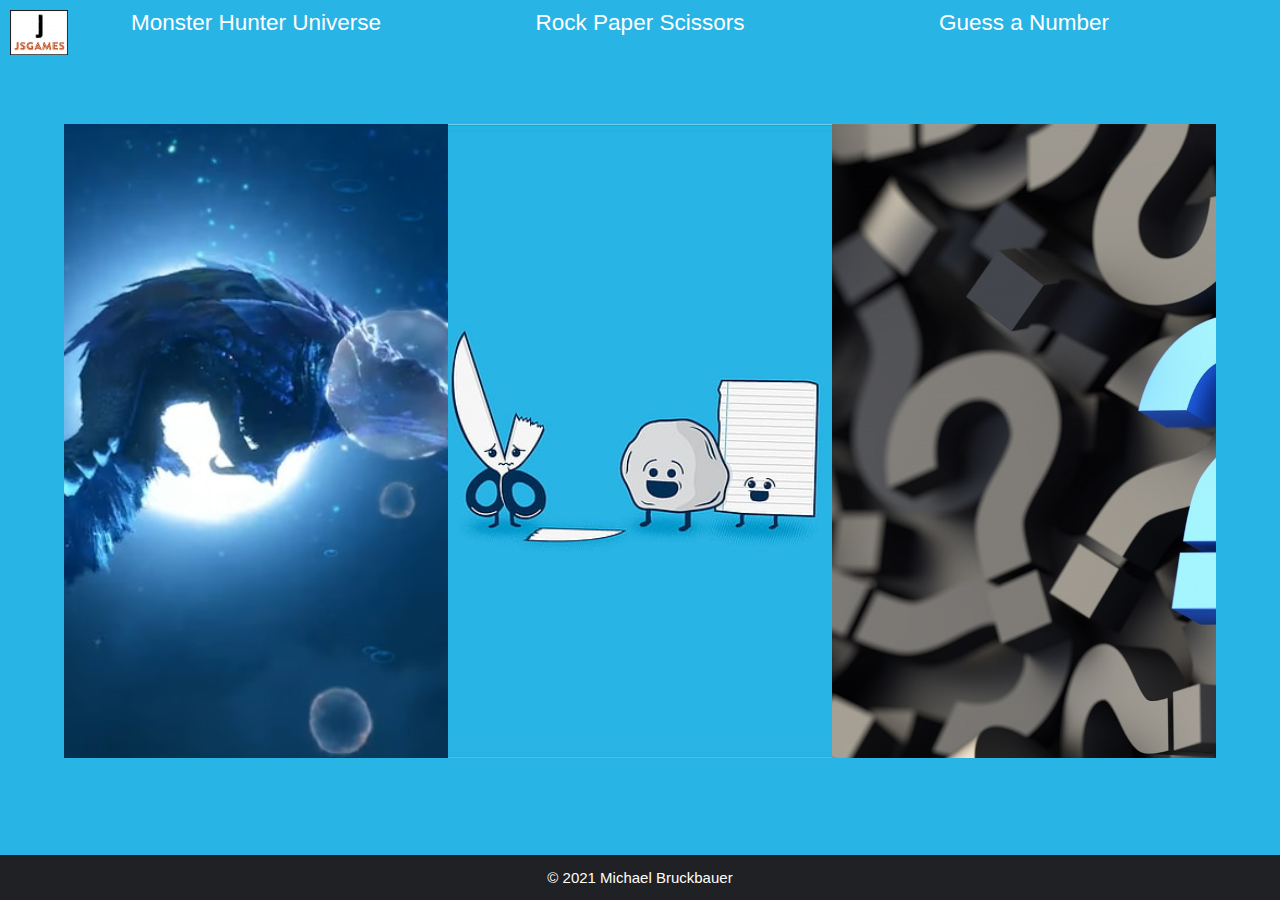
<file: index.html>
<!DOCTYPE html>
<html lang="en">
<head>
    <meta charset="UTF-8">
    <title>Javascript Games</title>
    <link rel="stylesheet" href="css/style.css">
</head>
<header>
    <a href="index.html"><img src="img/homeButton.PNG" alt="Home"></a>
    <nav>
        <ul>
            <li><a href="monster.html">Monster Hunter Universe</a></li>
            <li><a href="rockPaperScissor.html">Rock Paper Scissors</a></li>
            <li><a href="guessingGame.html">Guess a Number</a></li>
        </ul>
    </nav>
</header>
<body>

<main>
    <div id="gameSelection" class="flex">
        <a href="monster.html" class="flex-item" id="monsterGameSelection"></a>
        <a href="rockPaperScissor.html" class="flex-item" id="rpsGameSelection"></a>
        <a href="guessingGame.html" class="flex-item" id="guessingGameSelection"></a>
    </div>
</main>


</body>
<footer>
    <p>&copy; 2021 Michael Bruckbauer</p>
</footer>
</html>
</file>
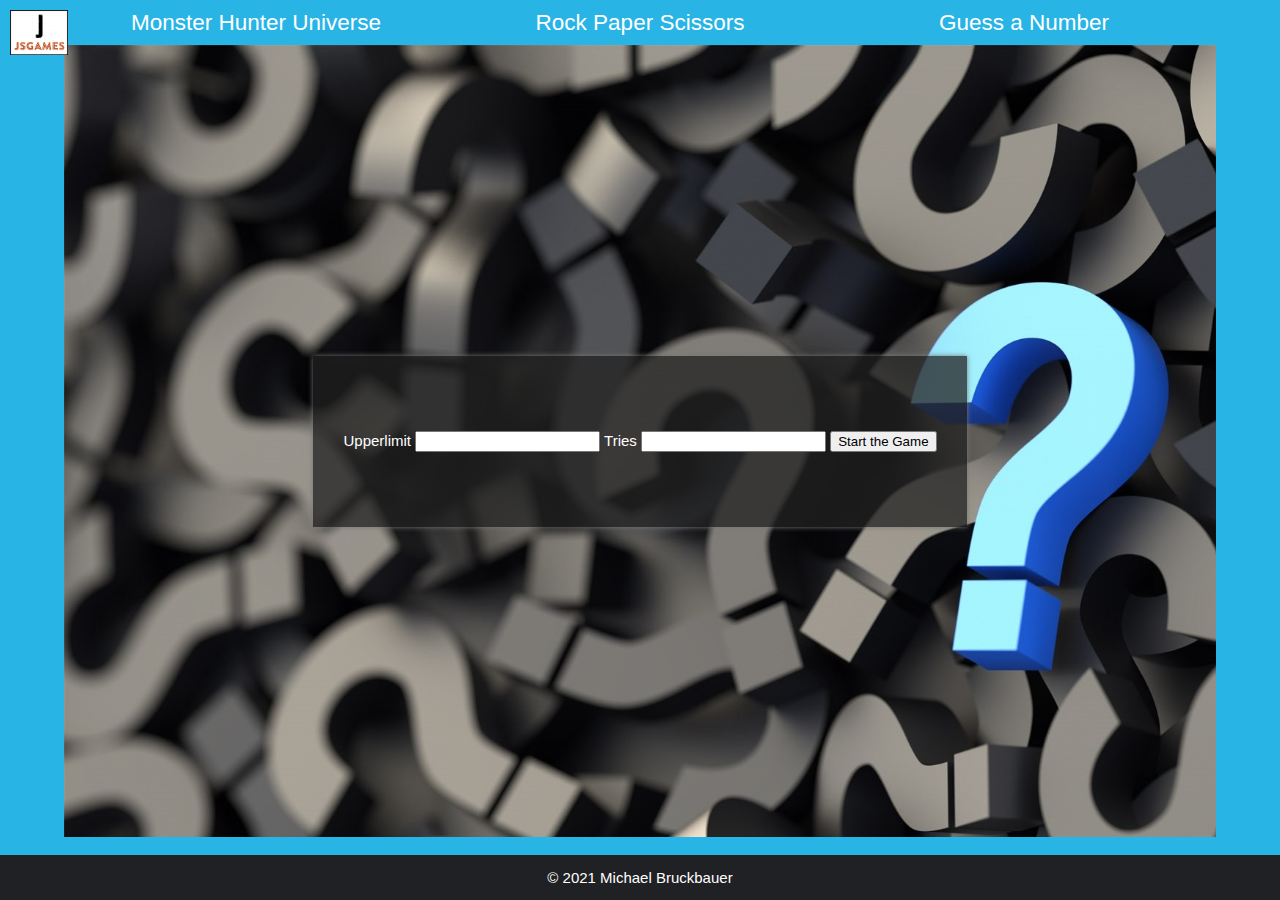
<file: guessingGame.html>
<!DOCTYPE html>
<html lang="en">
<head>
    <meta charset="UTF-8">
    <title>Guessing Game</title>
    <link rel="stylesheet" href="css/style.css">
</head>
<header>
    <a href="index.html"><img src="img/homeButton.PNG" alt="Home"></a>
    <nav>
        <ul>
            <li><a href="monster.html">Monster Hunter Universe</a></li>
            <li><a href="rockPaperScissor.html">Rock Paper Scissors</a></li>
            <li><a href="guessingGame.html">Guess a Number</a></li>
        </ul>
    </nav>
</header>
<body>
<main id="guessNumber">
    <div id="gameSettings" class="screen active">
        <label for="upperLimitInput">Upperlimit</label>
        <input type="number" name="upperLimitInput" id="upperLimitInput">
        <label for="counterInput">Tries</label>
        <input type="number" name="counterInput" id="counterInput">
        <button onclick="startGame()">Start the Game</button>
    </div>
    <div class="screen">
        <label for="guessNumberInput">Your guess</label>
        <input type="number" name="guessNumberInput" id="guessNumberInput">
        <button onclick="guess()">Guess</button>
        <p id="textOutput"></p>

    </div>
</main>
<footer>
    <p>&copy; 2021 Michael Bruckbauer</p>
</footer>
<script type="text/javascript" src="js/lib.js"></script>
<script type="text/javascript" src="js/guessingGame.js"></script>
</body>
</html>
</file>
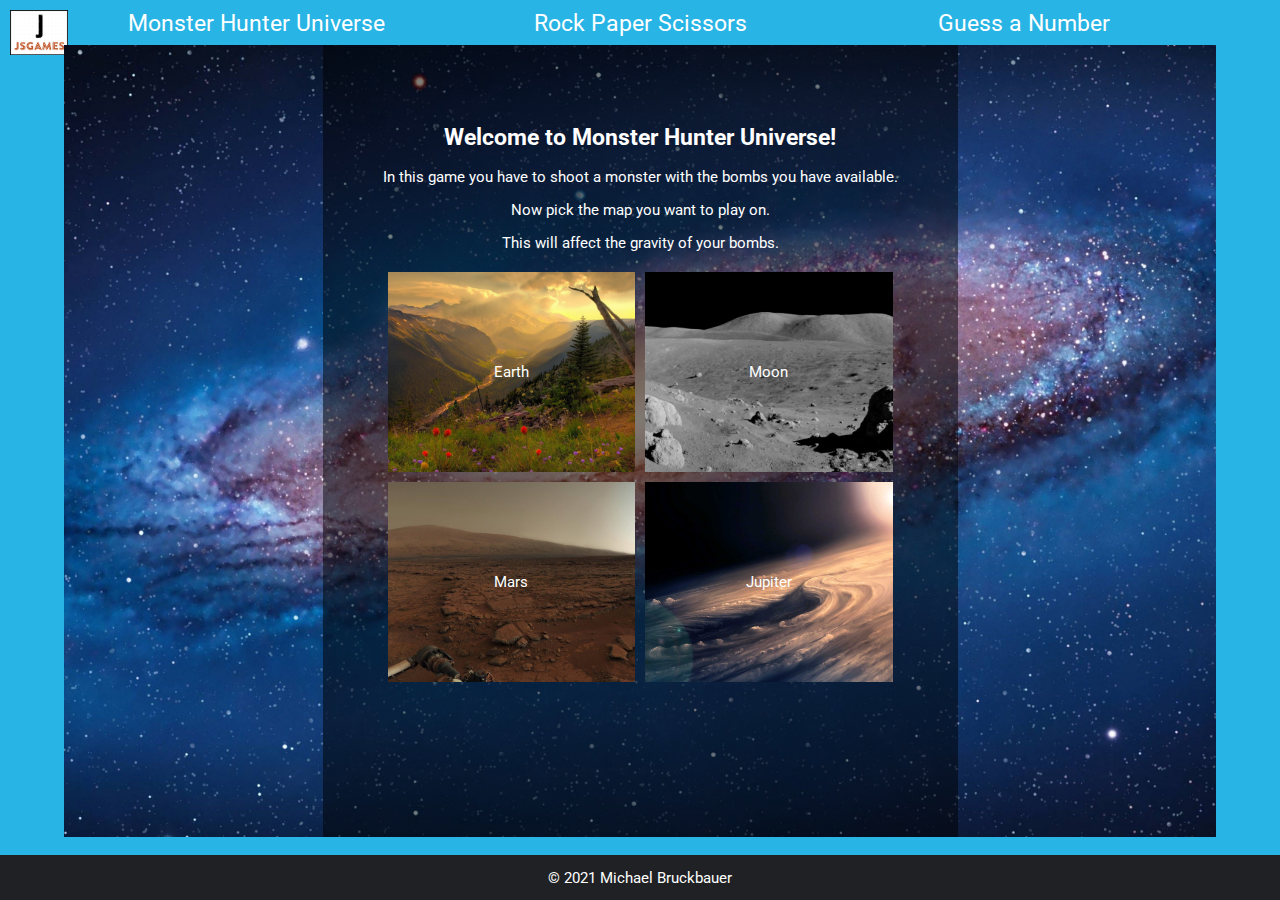
<file: monster.html>
<!DOCTYPE html>
<html lang="en">
<head>
    <meta charset="UTF-8">
    <title>Monster Hunter Universe</title>
    <link rel="preconnect" href="https://fonts.googleapis.com">
    <link rel="preconnect" href="https://fonts.gstatic.com" crossorigin>
    <link href="https://fonts.googleapis.com/css2?family=Roboto:wght@500;700&display=swap" rel="stylesheet">
    <link rel="stylesheet" href="css/style.css">
    <link rel="stylesheet" href="css/monster.css">
</head>
<header>
    <a href="index.html"><img src="img/homeButton.PNG" alt="Home"></a>
    <nav>
        <ul>
            <li><a href="monster.html">Monster Hunter Universe</a></li>
            <li><a href="rockPaperScissor.html">Rock Paper Scissors</a></li>
            <li><a href="guessingGame.html">Guess a Number</a></li>
        </ul>
    </nav>
</header>
<body>
    <main>
        <div id="gameMenu" class="active">
            <h2>Welcome to Monster Hunter Universe!</h2>
            <p>In this game you have to shoot a monster with the bombs you have available.</p>
            <p>Now pick the map you want to play on.</p>
            <p>This will affect the gravity of your bombs.</p>
            <div id="worldSelection">
                <div onclick="selectWorld('earth')">Earth</div>
                <div onclick="selectWorld('moon')">Moon</div>
                <div onclick="selectWorld('mars')">Mars</div>
                <div onclick="selectWorld('jupiter')">Jupiter</div>
            </div>
        </div>

        <div id="inGame" class="hidden">
            <div id="settings">
                <label for="powerInput">Power (0-100)</label>
                <input type="number" id="powerInput">
                <label for="angleInput">Angle (0°-90°)</label>
                <input type="number" min="0" max="90" id="angleInput">
                <button id="shoot">Throw object</button>
            </div>
            <div id="gameWindow">
                <h2 id="monsterDistanceBox"></h2>
                <div id="alertBox">
                </div>

                <img src="img/monsterHunter/bomb.png" id="bomb" alt="bomb">
                <img src="img/monsterHunter/monster.png" id="monster" alt="monster">
            </div>
        </div>
    </main>
<script type="text/javascript" src="js/monster.js"></script>
</body>
<footer>
    <p>&copy; 2021 Michael Bruckbauer</p>
</footer>
</html>
</file>
<file: css/style.css>
:root {
    --lightblue: #28B4E5;
    --darkgray: #202124;
}

* {
    box-sizing: border-box;
}

body, html {
    background-color: var(--lightblue);
    font-family: 'Roboto', sans-serif;
    font-size: 15px;
    margin: 0;
    padding: 0;
}

main {
    align-items: center;
    height: 88vh;
    display: flex;
    justify-content: center;
    width: 90%;
    margin: auto;
    margin-bottom: 2vh;
}

.screen {
    background-color: rgba(33, 33, 33, 0.75);
    color: #ffffff;
    align-items: center;
    box-shadow: 0 0 5px #777;
    display: none;
    justify-content: center;
    flex-direction: column;
    padding: 5rem 2rem;
}


.active {
    display: block;
}

#errorPopup {
    background-color: #fff;
    box-shadow: 0 0 5px #777;
    padding: 5rem 0;
    position: absolute;
    text-align: center;
    top: 40%;
    left: 0;
    right: 0;
    margin: 0 auto;
    width: 400px;
}

#rockpaperscissor, #guessNumber {
    align-items: center;
    display: flex;
    justify-content: center;
    background-size: cover;
}

#rockpaperscissor {
    background-image: url("../img/rockPaperScissors/wallpapper.jpg");
}

#guessNumber {
    background-image: url("../img/guessingGame.jpg");
}

.flex {
    display: flex;
    justify-content: space-around;
}

#gameSelection {
    height: 80%;
    width: 100%;
}

#gameSelection a {
    width: 33%;
}

#gameSelection .flex-item {
    height: 100%;
    width: 100%;
    flex-grow: 1;
    background-size: cover;
    background-position: center;
    transition: all 500ms;
}

#gameSelection .flex-item:hover {
    transform: scale(1.1);
}

#monsterGameSelection {
    background-image: url("../img/monsterHunter.jpg");
}

#rpsGameSelection {
    background-image: url("../img/rps_wallpaper.jpg");
}

#guessingGameSelection {
    background-image: url("../img/guessingGame.jpg");
}

.flex div {
    padding: 1rem 3rem;
    margin-bottom: 1rem;
}

.flex img {
    height: 200px;
    width: 200px;
    transition: all 500ms;
}

h3, #textOutput, #displays p {
    text-align: center;
}

#selection img:hover {
    transform: scale(1.1);
}

header img {
    position: absolute;
    top: 10px;
    left: 10px;
    height: 5vh;
    width: auto;
}

nav {
    height: 5vh;
    display: flex;
    justify-content: center;
}

nav ul {
    align-items: center;
    display: flex;
    list-style: none;
    height: 100%;
    justify-content: center;
    margin: 0;
    padding: 0;
    width: 90%;
}

nav li {
    flex: 33%;
    text-align: center;
    display: table;
    height: 100%;
}

nav ul a {
    color: white;
    font-size: 1.5rem;
    text-decoration: none;
    transition: all 500ms;
    display: table-cell;
    vertical-align: middle;
    width: 100%;
}

nav ul a:hover {
    background-color: #ffffff;
    color: var(--lightblue);
}

footer {
    background-color: var(--darkgray);
    height: 5vh;
    display: flex;
    justify-content: center;
    align-items: center;
}

footer p {
    color: #ffffff;
    margin: 0;
}
</file>
<file: css/monster.css>
main {
    background-image: url("../img/monsterHunter/universe.jpg");
    background-position: center;
    background-size: cover;
    color: white;
    position: relative;
}
main > div {
    display: none;
}


#settings {
    position: absolute;
    top: 10px;
    left: 10px;
}

#gameMenu {
    background-color: rgba(0, 0, 0, 0.5);
    color: #ffffff;
    height: 100%;
    padding: 4rem;
    text-align: center;
}
#worldSelection {
    display: flex;
    flex-wrap: wrap;
}

#worldSelection div {
    display: flex;
    justify-content: center;
    align-items: center;
    background-position: center;
    background-size: cover;
    cursor: pointer;
    flex: 40%;
    width: 100%;
    height: 200px;
    margin: 5px;
    transition: all 500ms;
}

#worldSelection div:hover {
    transform: scale(1.1);
}

#worldSelection div:nth-of-type(1) {
    background-image: url("../img/monsterHunter/earth.jpg");
}
#worldSelection div:nth-of-type(2) {
    background-image: url("../img/monsterHunter/moon.jpg");
}
#worldSelection div:nth-of-type(3) {
    background-image: url("../img/monsterHunter/mars.jpg");
}
#worldSelection div:nth-of-type(4) {
    background-image: url("../img/monsterHunter/jupiter.jpg");
}

#bomb {
    position: absolute;
    height: 40px;
    width: 40px;
    bottom: 0;
    left: 0;
}

#monster {
    position: absolute;
    height: 100px;
    width: 100px;
    bottom: 0;
    left: 100px;
}
</file>
